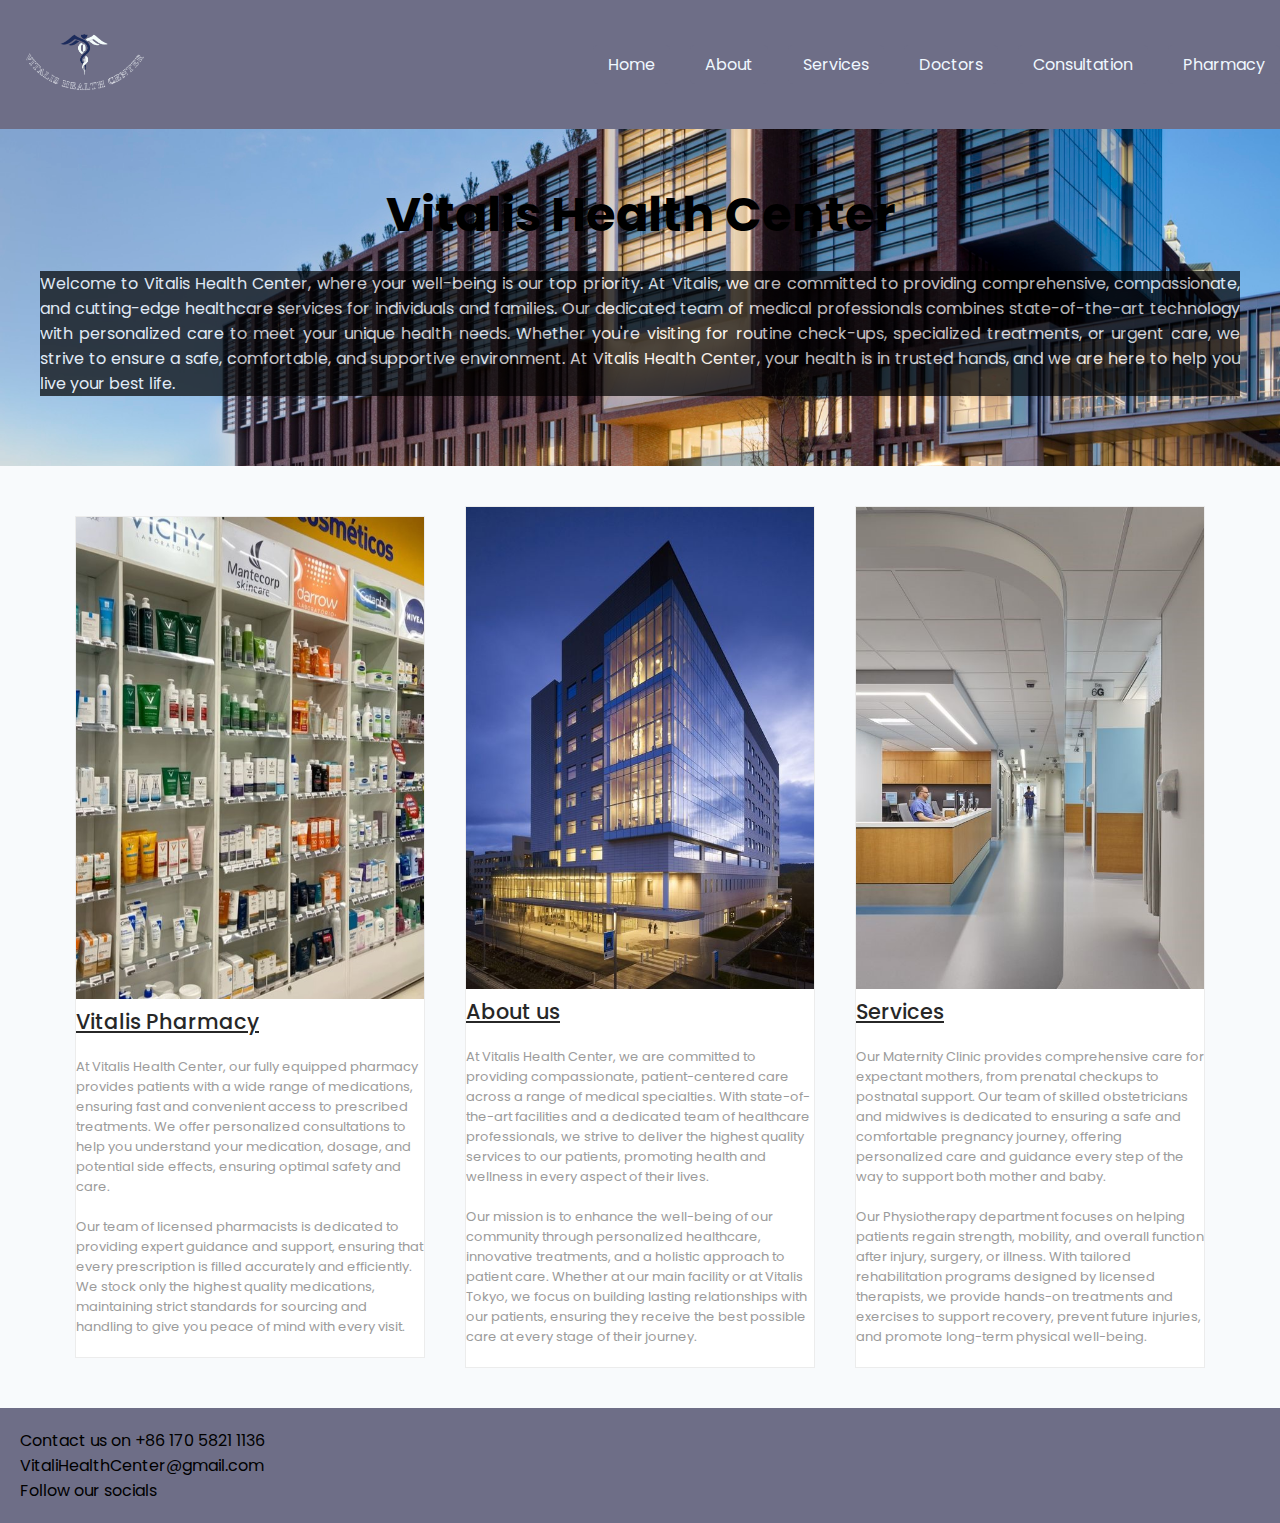
<file: index.html>
<!DOCTYPE html>
<html lang="en">
<head>
    <meta charset="UTF-8">
    <meta name="viewport" content="width=device-width, initial-scale=1.0, maximum-scale=1.0, user=scalable=no">
    <title>Home</title>
    <link rel="icon" type="image/x-icon" href="logo.ico">
    <link rel="stylesheet" href="style.css">

    <link rel="preconnect" href="https://fonts.googleapis.com">
<link rel="preconnect" href="https://fonts.gstatic.com" crossorigin>
<link href="https://fonts.googleapis.com/css2?family=Poppins:ital,wght@0,100;0,200;0,300;0,400;0,500;0,600;0,700;0,800;0,900;1,100;1,200;1,300;1,400;1,500;1,600;1,700;1,800;1,900&display=swap" rel="stylesheet">

</head>
<body>

 <header>   
    <div class="logo">
        <img src="logo.png" alt="logo">
    </div>
<nav>
    <ul>
        <li><a href="index.html">Home</a></li>
        <li><a href="about.html">About</a></li>
        <li><a href="services.html">Services</a></li>
        <li><a href="Doctors.html">Doctors</a></li>
        <li><a href="Consultation.html">Consultation</a></li>
        <li><a href="pharmacy.html">Pharmacy</a></li>
    </ul>
</nav>
 </header>

 <main>
    <div class="main-label-container">
        <h1 class="title">Vitalis Health Center</h1>
        <p>Welcome to Vitalis Health Center, where your well-being is our top priority. At Vitalis, we are committed to providing comprehensive, compassionate, and cutting-edge healthcare services for individuals and families. Our dedicated team of medical professionals combines state-of-the-art technology with personalized care to meet your unique health needs. Whether you're visiting for routine check-ups, specialized treatments, or urgent care, we strive to ensure a safe, comfortable, and supportive environment. At Vitalis Health Center, your health is in trusted hands, and we are here to help you live your best life.</p>
    </div> 

<section id="blog">
    <div class="blog-container">

        <div class="blog-box">

            <div class="blog-img">
                <img src="home 2.jpg" alt="pharmacyblog">
            </div>

            <div class="blog-text">
                <a href="pharmacy.html" class="blog-title">Vitalis Pharmacy</a>
                <p>At Vitalis Health Center, our fully equipped pharmacy provides patients with a wide range of medications, ensuring fast and convenient access to prescribed treatments. We offer personalized consultations to help you understand your medication, dosage, and potential side effects, ensuring optimal safety and care.</p>
                <p>Our team of licensed pharmacists is dedicated to providing expert guidance and support, ensuring that every prescription is filled accurately and efficiently. We stock only the highest quality medications, maintaining strict standards for sourcing and handling to give you peace of mind with every visit.</p>
            </div>
        </div>
    

        <div class="blog-box">
            <div class="blog-img">
                <img src="home 3.jpg" alt="aboutblog">
            </div>

            <div class="blog-text">
                <a href="about.html" class="blog-title">About us</a>
                <p>At Vitalis Health Center, we are committed to providing compassionate, patient-centered care across a range of medical specialties. With state-of-the-art facilities and a dedicated team of healthcare professionals, we strive to deliver the highest quality services to our patients, promoting health and wellness in every aspect of their lives.</p>
                <p>Our mission is to enhance the well-being of our community through personalized healthcare, innovative treatments, and a holistic approach to patient care. Whether at our main facility or at Vitalis Tokyo, we focus on building lasting relationships with our patients, ensuring they receive the best possible care at every stage of their journey.</p>
            </div>
        </div>       
    
        <div class="blog-box">
            <div class="blog-img">
                <img src="home 4.jpg" alt="servicesblog">
            </div>

            <div class="blog-text">
                <a href="services.html" class="blog-title">Services</a>
                <p>Our Maternity Clinic provides comprehensive care for expectant mothers, from prenatal checkups to postnatal support. Our team of skilled obstetricians and midwives is dedicated to ensuring a safe and comfortable pregnancy journey, offering personalized care and guidance every step of the way to support both mother and baby.</p>
                <P>Our Physiotherapy department focuses on helping patients regain strength, mobility, and overall function after injury, surgery, or illness. With tailored rehabilitation programs designed by licensed therapists, we provide hands-on treatments and exercises to support recovery, prevent future injuries, and promote long-term physical well-being.</P>
            </div>
        </div>
    </div>

</section>
 </main>
 <footer>
    <div class="footer">
       <p>Contact us on +86 170 5821 1136</p>
        <p>VitaliHealthCenter@gmail.com</p>
        <p>Follow our socials</p>
    </div>
 </footer>
</body>
</html>
</file>
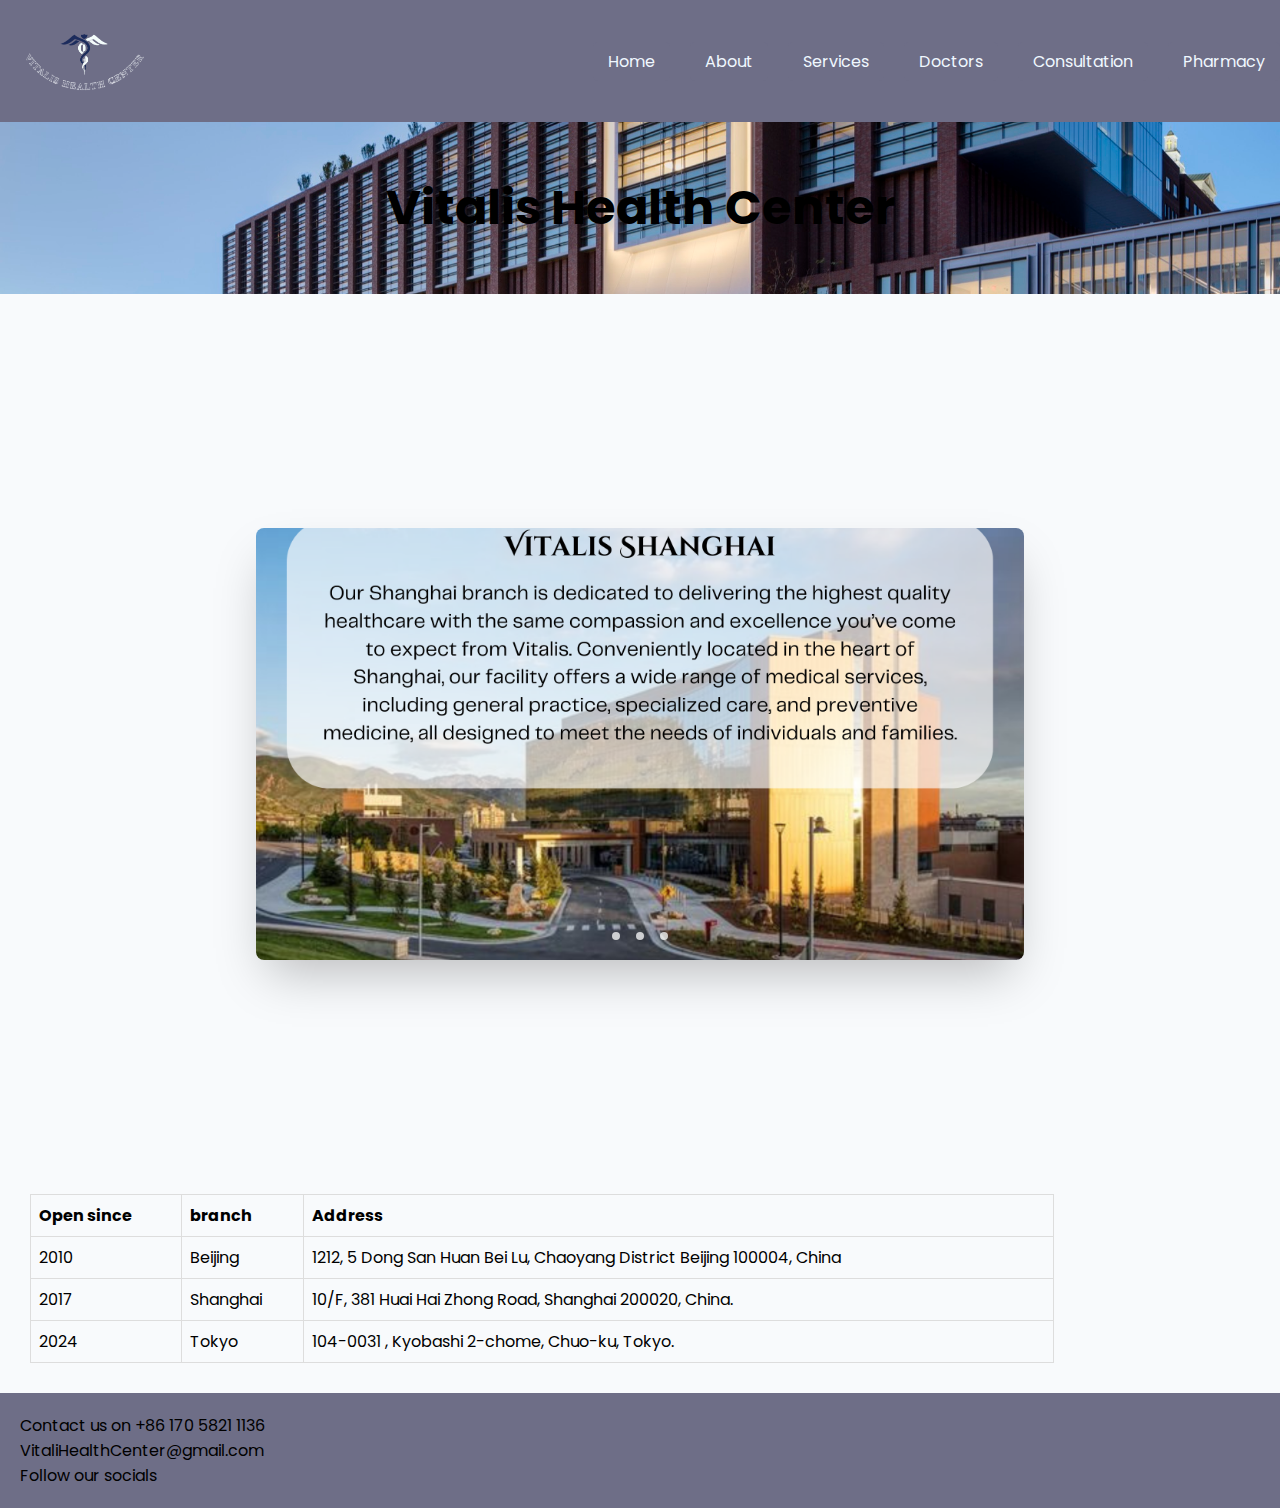
<file: about.html>
<html lang="en">
<head>
    <meta charset="UTF-8">
    <meta name="viewport" content="width=device-width, initial-scale=1.0">
    <title>About</title>
    <link rel="icon" type="image/x-icon" href="logo.ico">
    <link rel="stylesheet" href="style.css">

    <link rel="preconnect" href="https://fonts.googleapis.com">
    <link rel="preconnect" href="https://fonts.gstatic.com" crossorigin>
    <link href="https://fonts.googleapis.com/css2?family=Poppins:ital,wght@0,100;0,200;0,300;0,400;0,500;0,600;0,700;0,800;0,900;1,100;1,200;1,300;1,400;1,500;1,600;1,700;1,800;1,900&display=swap" rel="stylesheet">
    
</head>
<body>

 <header>   
    <div class="logo">
        <img src="logo.png" alt="logo">
    </div>
<nav>
    <ul>
        <li><a href="index.html">Home</a></li>
        <li><a href="about.html">About</a></li>
        <li><a href="services.html">Services</a></li>
        <li><a href="Doctors.html">Doctors</a></li>
        <li><a href="Consultation.html">Consultation</a></li>
        <li><a href="pharmacy.html">Pharmacy</a></li>
    </ul>
</nav>
 </header>
 <div class="main-label-container">
    <h1 class="title">Vitalis Health Center</h1>
</div>

 <section class="container">
	<div class="slider-wrapper">
		<div class="slider">
			<img id="slide-1" src="Vitalis Health Center Beijing (1).png" alt="branch1" />
			<img id="slide-2" src="Vitalis Health Center Beijing (2).png" alt="branch2" />
			<img id="slide-3" src="Vitalis Health Center Beijing.png" alt="branch3" />
		</div>
		<div class="slider-nav">
			<a href="#slide-1"></a>
			<a href="#slide-2"></a>
			<a href="#slide-3"></a>
		</div>
	</div>
</section>

<section class="company-table">
    <table>
        <tr>
            <th>Open since</th>
            <th>branch</th>
            <th>Address</th>
        </tr>
        <tr>
            <td>2010</td>
            <td>Beijing</td>
            <td>1212, 5 Dong San Huan Bei Lu, Chaoyang District Beijing 100004, China</td>
        </tr>
        <tr>
            <td>2017</td>
            <td>Shanghai</td>
            <td>10/F, 381 Huai Hai Zhong Road, Shanghai 200020, China.</td>
        </tr>
        <tr>
            <td>2024</td>
            <td>Tokyo</td>
            <td>104-0031 , Kyobashi 2-chome, Chuo-ku, Tokyo.</td>
        </tr>
    </table>
</section>
<footer>
    <div class="footer">
        <p>Contact us on +86 170 5821 1136</p>
        <p>VitaliHealthCenter@gmail.com</p>
        <p>Follow our socials</p>
    </div>
</footer>
</file>
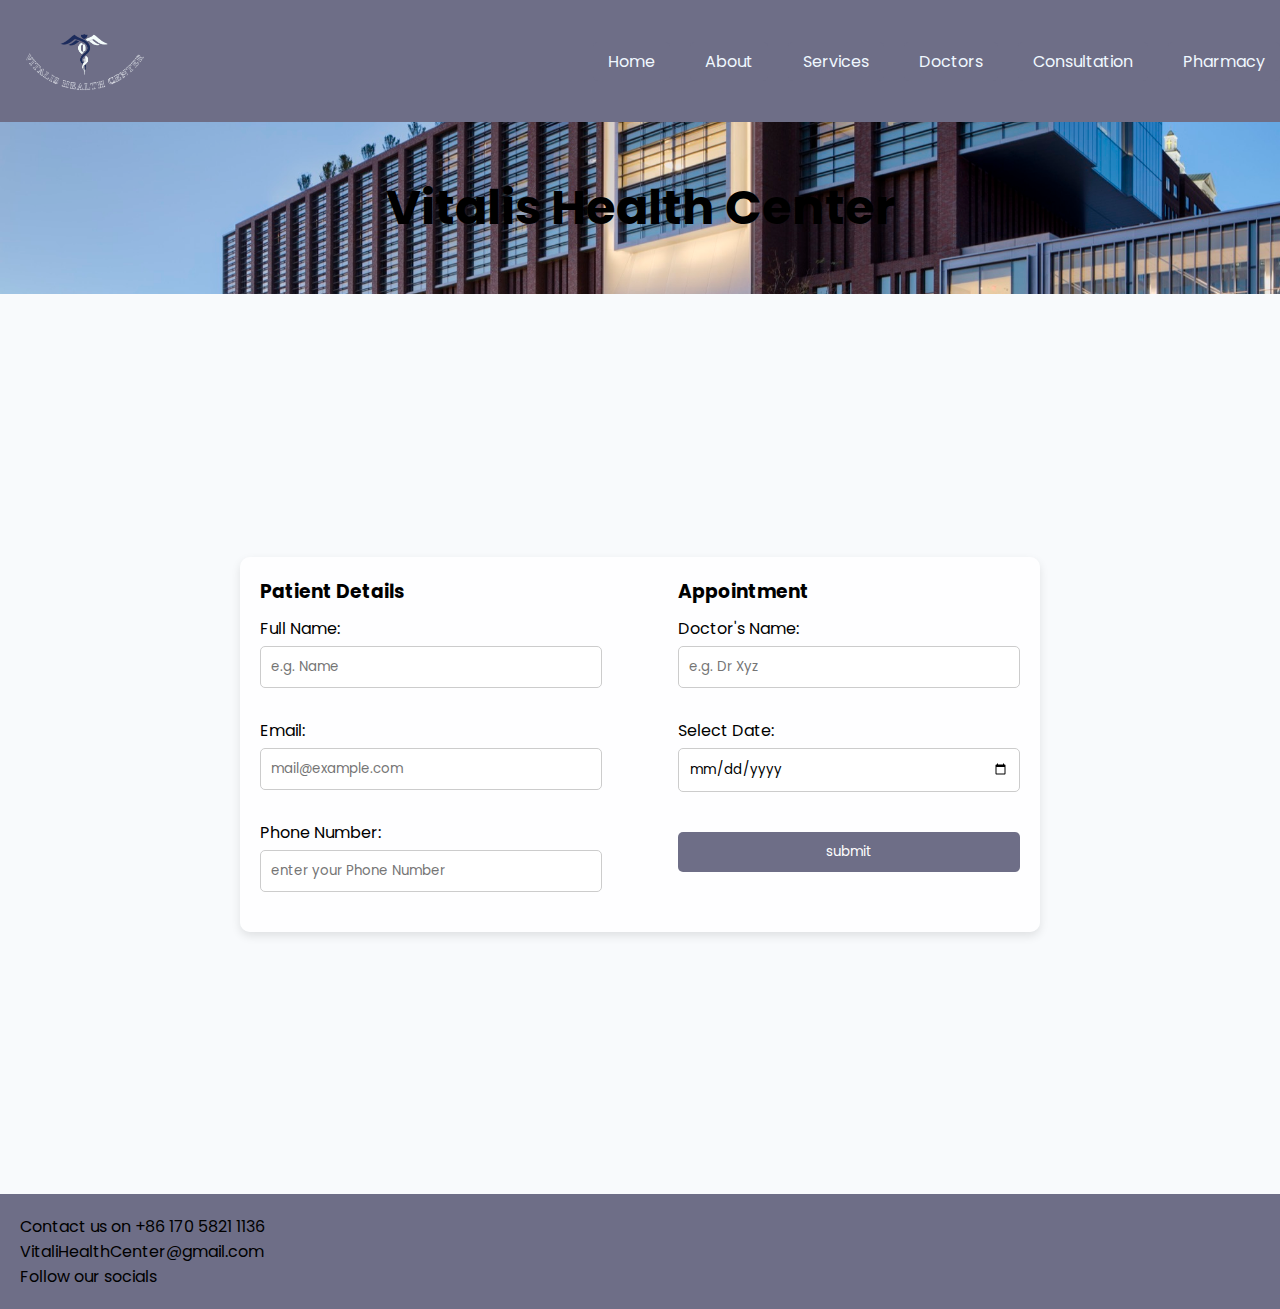
<file: Consultation.html>
<html lang="en">
<head>
    <meta charset="UTF-8">
    <meta name="viewport" content="width=device-width, initial-scale=1.0, maximum-scale=1.0, user=scalable=no">
    <title>Consultation</title>
    <link rel="icon" type="image/x-icon" href="logo.ico">
    <link rel="stylesheet" href="style.css">

<link rel="preconnect" href="https://fonts.googleapis.com">
<link rel="preconnect" href="https://fonts.gstatic.com" crossorigin>
<link href="https://fonts.googleapis.com/css2?family=Poppins:ital,wght@0,100;0,200;0,300;0,400;0,500;0,600;0,700;0,800;0,900;1,100;1,200;1,300;1,400;1,500;1,600;1,700;1,800;1,900&display=swap" rel="stylesheet">

</head>
<body>

 <header>   
    <div class="logo">
        <img src="logo.png" alt="logo">
    </div>
<nav>
    <ul>
        <li><a href="index.html">Home</a></li>
        <li><a href="about.html">About</a></li>
        <li><a href="services.html">Services</a></li>
        <li><a href="Doctors.html">Doctors</a></li>
        <li><a href="Consultation.html">Consultation</a></li>
        <li><a href="pharmacy.html">Pharmacy</a></li>
    </ul>
</nav>
 </header>
 
    <div class="main-label-container">
        <h1 class="title">Vitalis Health Center</h1>
    </div> 

<div class="container">
    <div class="reservation-box">
        <div class="patient-details">
            <h3>Patient Details</h3>
            <form>
                <label for="patient-name">Full Name:</label>
                <input type="text" id="patient-name" placeholder="e.g. Name">

                <label for="patient-email">Email:</label>
                <input type="email" id="patient-email" placeholder="mail@example.com">

                <label for="patient-phone">Phone Number:</label>
                <input type="tel" id="patient-phone" placeholder="enter your Phone Number">
            </form>
        </div>
        <div class="doctor-details">
            <h3>Appointment</h3>
            <form>
                <label for="doctor-name">Doctor's Name:</label>
                <input type="text" id="doctor-name" placeholder="e.g. Dr Xyz">

                <label for="Appointment-date">Select Date:</label>
                <input type="date" id="Appointment-date">

                <button type="submit">submit</button>
            </form>
        </div>
    </div>
</div>




</body>
<footer>
    <div class="footer">
       <p>Contact us on +86 170 5821 1136</p>
        <p>VitaliHealthCenter@gmail.com</p>
        <p>Follow our socials</p>
    </div>
 </footer>
</html>
</file>
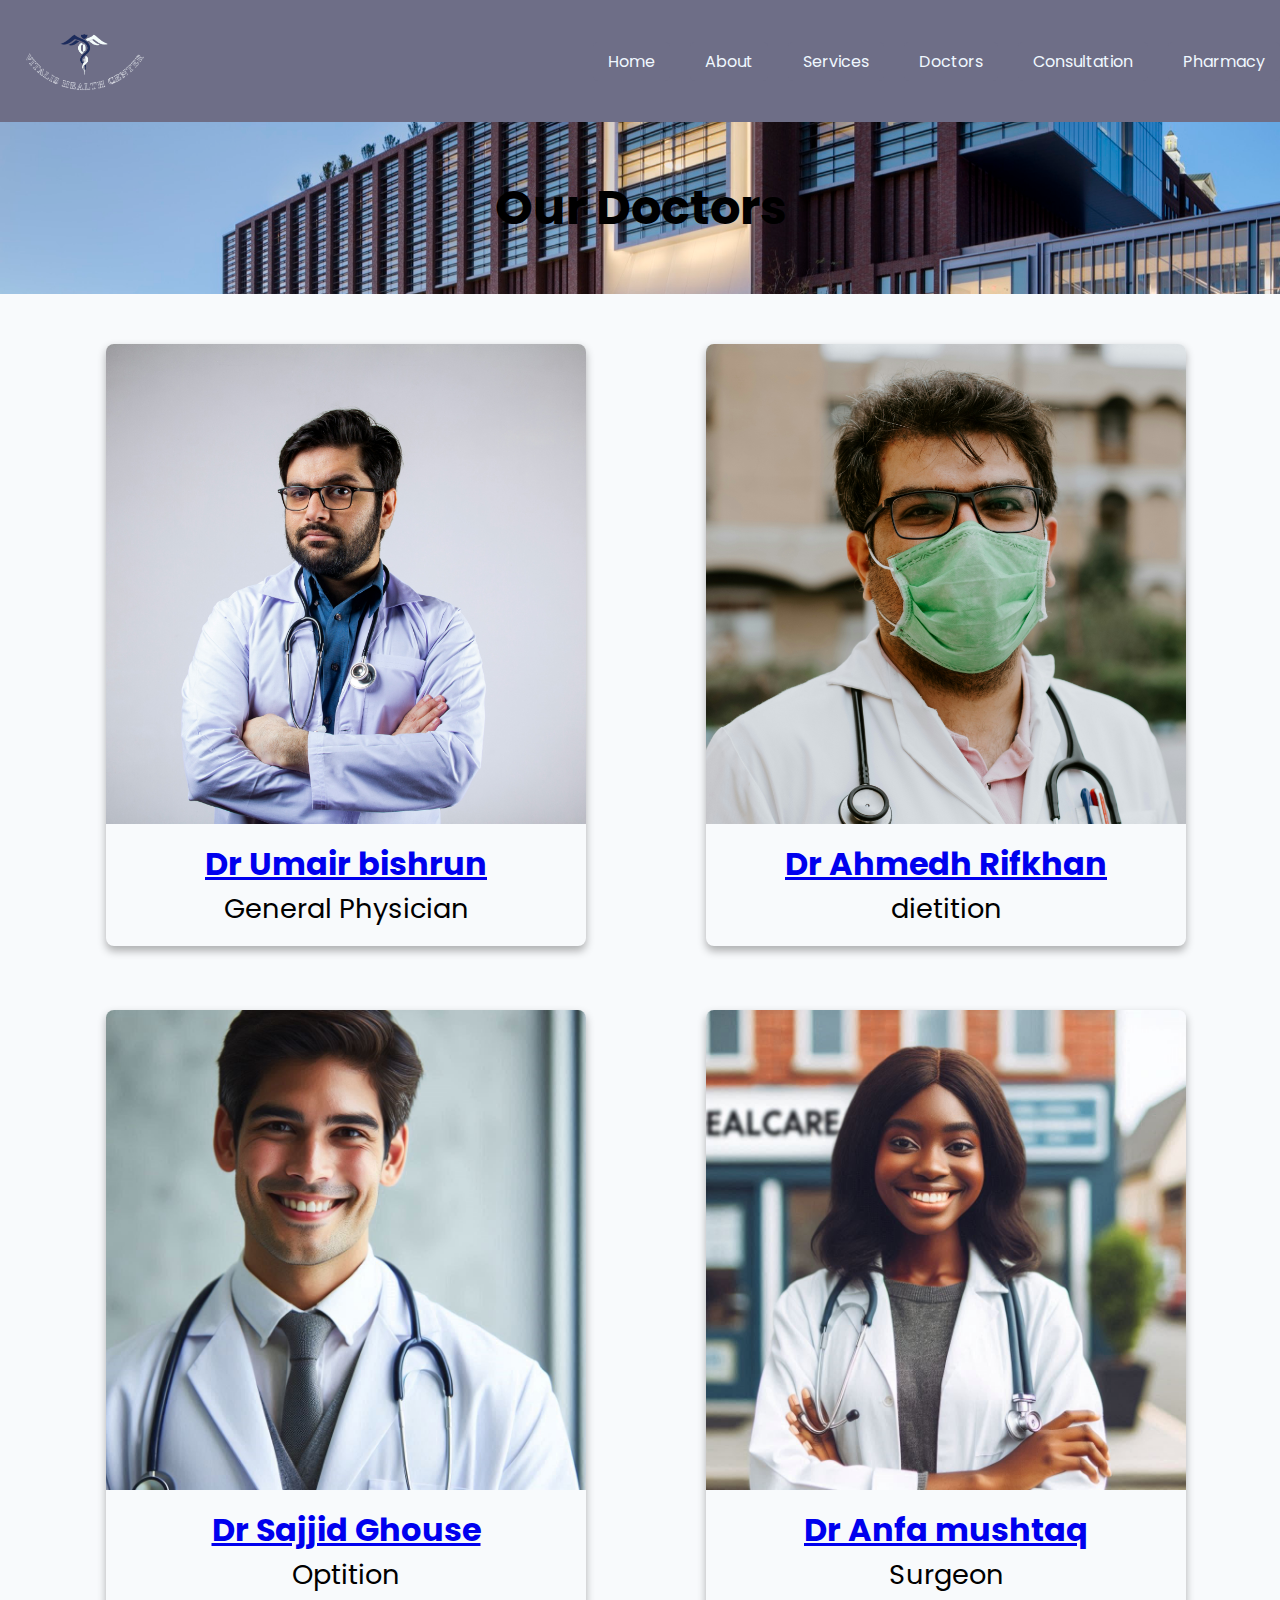
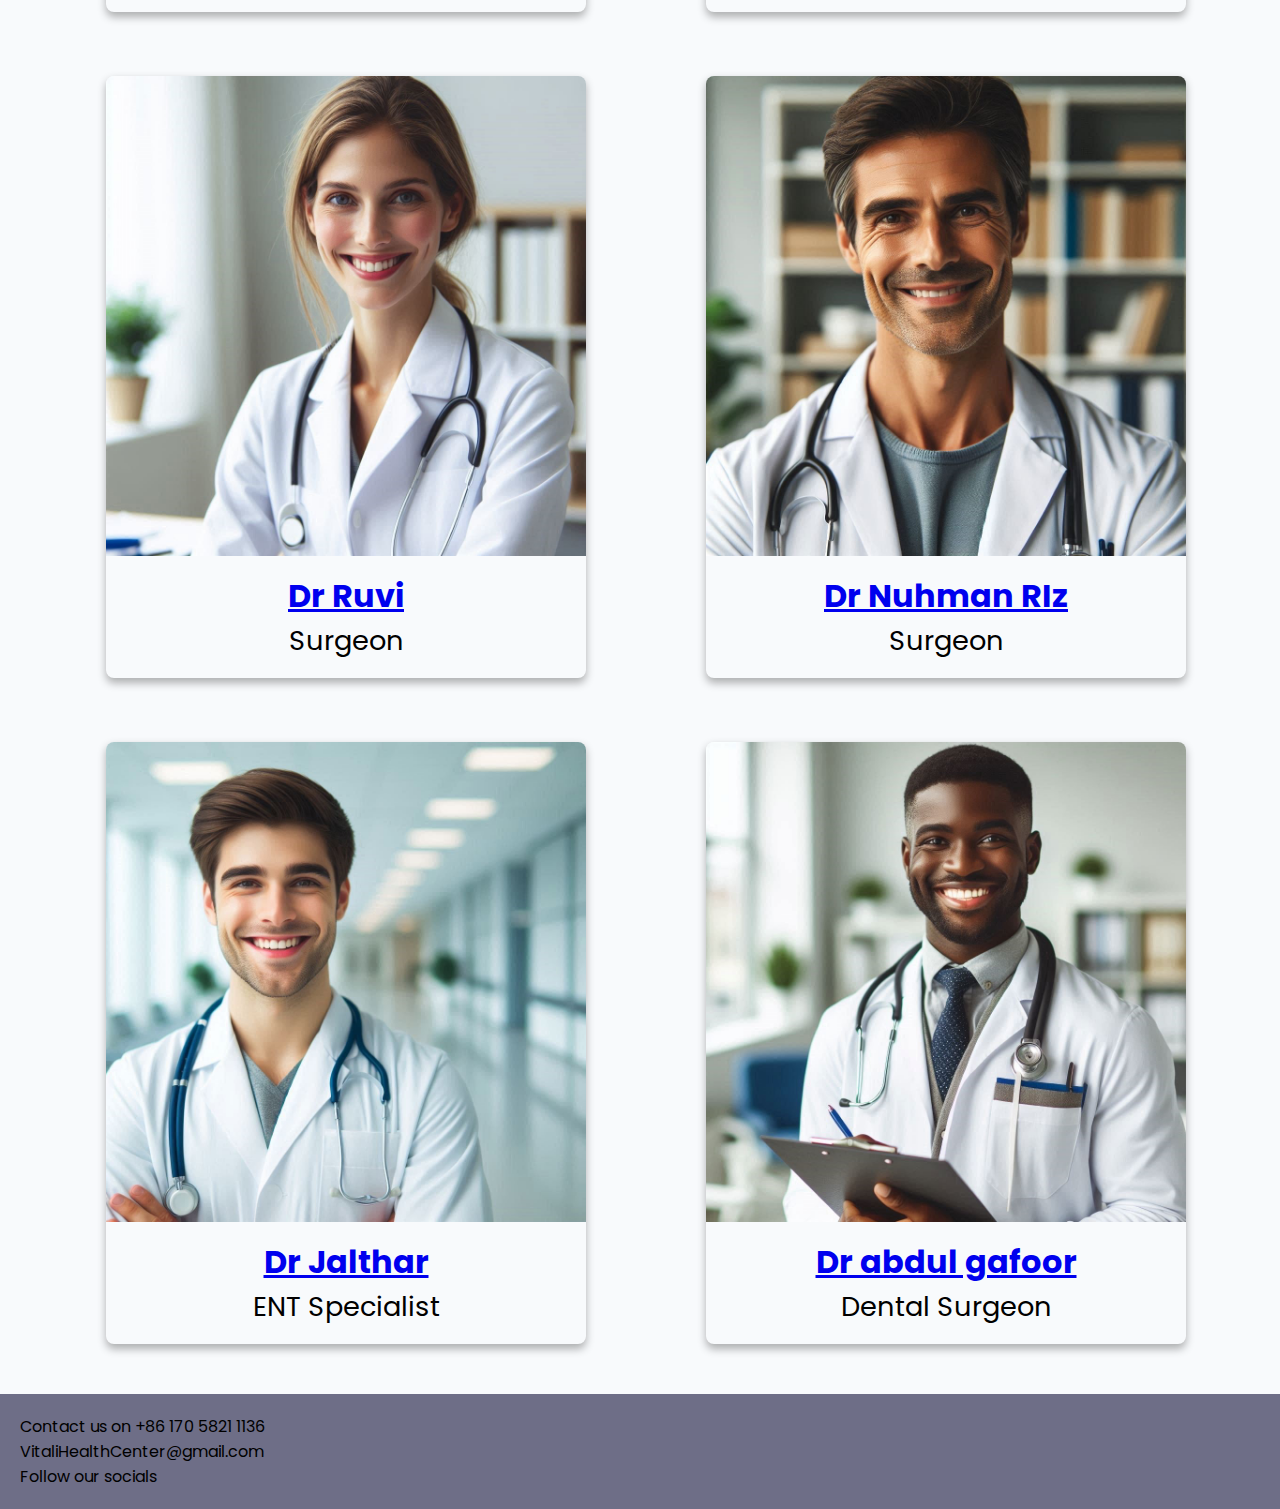
<file: Doctors.html>
<html lang="en">
<head>
    <meta charset="UTF-8">
    <meta name="viewport" content="width=device-width, initial-scale=1.0">
    <title>Doctors</title>
    <link rel="icon" type="image/x-icon" href="logo.ico">
    <link rel="stylesheet" href="style.css">

    <link rel="preconnect" href="https://fonts.googleapis.com">
    <link rel="preconnect" href="https://fonts.gstatic.com" crossorigin>
    <link href="https://fonts.googleapis.com/css2?family=Poppins:ital,wght@0,100;0,200;0,300;0,400;0,500;0,600;0,700;0,800;0,900;1,100;1,200;1,300;1,400;1,500;1,600;1,700;1,800;1,900&display=swap" rel="stylesheet">

</head>
<body>

 <header>   
    <div class="logo">
        <img src="logo.png" alt="logo">
    </div>
<nav>
    <ul>
        <li><a href="index.html">Home</a></li>
        <li><a href="about.html">About</a></li>
        <li><a href="services.html">Services</a></li>
        <li><a href="Doctors.html">Doctors</a></li>
        <li><a href="Consultation.html">Consultation</a></li>
        <li><a href="pharmacy.html">Pharmacy</a></li>
    </ul>
</nav>
 </header>

 <main>
    <div class="main-label-container">
        <h1 class="title">Our Doctors</h1>
    </div> 

    <section id="doctor" class="card">
        <div class="container">
            <div class="box-container">

                <div class="box">
                    <img src="doctor-1.jpg" alt="doc1">                
                    
                    <div class="content">
                        <a href="#">
                            <h2> Dr Umair bishrun</h2>
                        </a>
                        <p>General Physician</p>
                    </div>
                </div>    

                <div class="box">
                    <img src="doctor-3.jpg" alt="doc2">                
                    
                    <div class="content">
                        <a href="#">
                            <h2> Dr Ahmedh Rifkhan</h2>
                        </a>
                        <p>dietition</p>
                    </div>
                </div>  

                <div class="box">
                    <img src="6b9bc9f1-a93f-4c19-862b-4e417bd2d6c9.jpg" alt="doc3">                
                    
                    <div class="content">
                        <a href="#">
                            <h2> Dr Sajjid Ghouse</h2>
                        </a>
                        <p>Optition</p>
                    </div>
                </div>    

                <div class="box">
                    <img src="9d766476-285c-47c3-9aa1-04645d4ef5ed.jpeg" alt="doc4">                
                    
                    <div class="content">
                        <a href="#">
                            <h2> Dr Anfa mushtaq</h2>
                        </a>
                        <p>Surgeon</p>
                    </div>
                </div>    

                <div class="box">
                    <img src="d425cade-81e2-4dd6-af2d-8896091d64f4.jpeg" alt="doc5">                
                    
                    <div class="content">
                        <a href="#">
                            <h2> Dr Ruvi</h2>
                        </a>
                        <p>Surgeon</p>
                    </div>
                </div>    

                <div class="box">
                    <img src="1f328f2c-3f8e-4aa4-9558-1d9b3d59beb4.jpg" alt="doc6">                
                    
                    <div class="content">
                        <a href="#">
                            <h2> Dr Nuhman RIz</h2>
                        </a>
                        <p>Surgeon</p>
                    </div>
                </div>    

                <div class="box">
                    <img src="doc5.jpg" alt="doc7">                
                    
                    <div class="content">
                        <a href="#">
                            <h2> Dr Jalthar</h2>
                        </a>
                        <p>ENT Specialist</p>
                    </div>
                </div>    

                <div class="box">
                    <img src="b95a520b-1fc1-4d9f-81ac-169954f42db6.jpg" alt="doc8">                

                    <div class="content">
                        <a href="#">
                            <h2> Dr abdul gafoor</h2>
                        </a>
                        <p>Dental Surgeon</p>
                    </div>
                </div>    
            </div>
        </div>
    </section>
</main>
<footer>
    <div class="footer_doc">
       <p>Contact us on +86 170 5821 1136</p>
        <p>VitaliHealthCenter@gmail.com</p>
        <p>Follow our socials</p>
    </div>
 </footer>
</body>
</html>
</file>
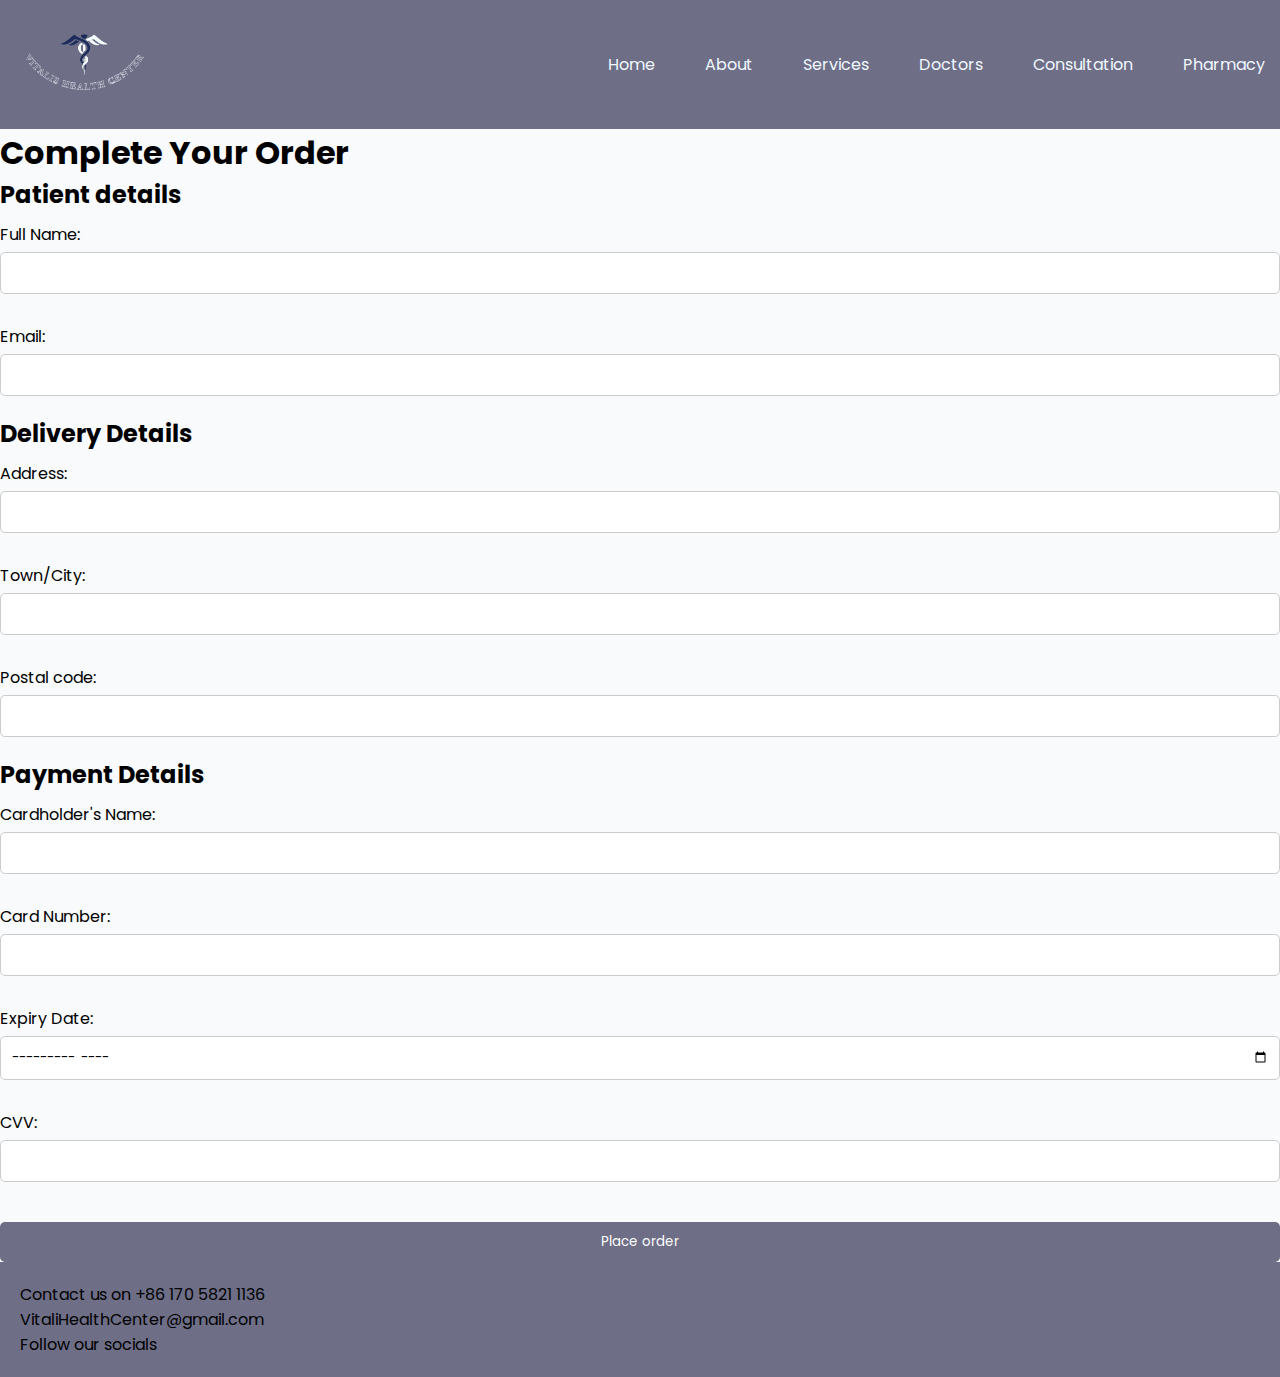
<file: order.html>
<!DOCTYPE html>
<html lang="en">
<head>
    <meta charset="UTF-8">
    <meta name="viewport" content="width=device-width, initial-scale=1.0, maximum-scale=1.0, user=scalable=no">
    <title>Home</title>
    <link rel="icon" type="image/x-icon" href="logo.ico">
    <link rel="stylesheet" href="style.css">

    <link rel="preconnect" href="https://fonts.googleapis.com">
<link rel="preconnect" href="https://fonts.gstatic.com" crossorigin>
<link href="https://fonts.googleapis.com/css2?family=Poppins:ital,wght@0,100;0,200;0,300;0,400;0,500;0,600;0,700;0,800;0,900;1,100;1,200;1,300;1,400;1,500;1,600;1,700;1,800;1,900&display=swap" rel="stylesheet">

</head>
<body>

 <header>   
    <div class="logo">
        <img src="logo.png" alt="logo">
    </div>
<nav>
    <ul>
        <li><a href="index.html">Home</a></li>
        <li><a href="about.html">About</a></li>
        <li><a href="services.html">Services</a></li>
        <li><a href="Doctors.html">Doctors</a></li>
        <li><a href="Consultation.html">Consultation</a></li>
        <li><a href="pharmacy.html">Pharmacy</a></li>
    </ul>
</nav>
 </header>

    <main>
        <h1>Complete Your Order</h1>
        <form id="order-form">
            <h2>Patient details</h2>
            <label for="name">Full Name:</label>
            <input type="text" id="name" required>
            <label for="email">Email:</label>
            <input type="text" id="email" required>

            <h2>Delivery Details</h2>
            <label for="address">Address:</label>
            <input type="text" id="address" required>
            <label for="city">Town/City:</label>
            <input type="text" id="city" required>
            <label for="post">Postal code:</label>
            <input type="text" id="post" required>

            <h2>Payment Details</h2>
            <label for="card-holder">Cardholder's Name:</label>
            <input type="text" id="card-holder" required>
            <label for="card-number">Card Number:</label>
            <input type="text" id="card-number" required>
            <label for="expiry">Expiry Date:</label>
            <input type="month" id="expiry" required>
            <label for="CVV">CVV:</label>
            <input type="text" id="CVV" required>

            <button type="button" id="pay">Place order</button>
        </form>
    </main>

<script>
    document.getElementById('pay').addEventListener('click', function() {
        const name = document.getElementById('name').value;
        const email = document.getElementById('email').value;
        const address = document.getElementById('address').value;
        const city = document.getElementById('city').value;
        const post = document.getElementById('post').value;
        const cardHolder = document.getElementById('card-holder').value;
        const cardNumber = document.getElementById('card-number').value;
        const expiry = document.getElementById('expiry').value;
        const CVV = document.getElementById('CVV').value;

        if (name && email && address && city && post && cardHolder && cardNumber && expiry && CVV) {
            alert('Thank you for your purchase, You will recive your order in 2-3 business days.');
        } else {
            alert('Please fill in all the required fiedls');
        }
    });
</script>

    <footer>
        <div class="footer">
           <p>Contact us on +86 170 5821 1136</p>
            <p>VitaliHealthCenter@gmail.com</p>
            <p>Follow our socials</p>
        </div>
    </footer>
</body>
</html>
</file>
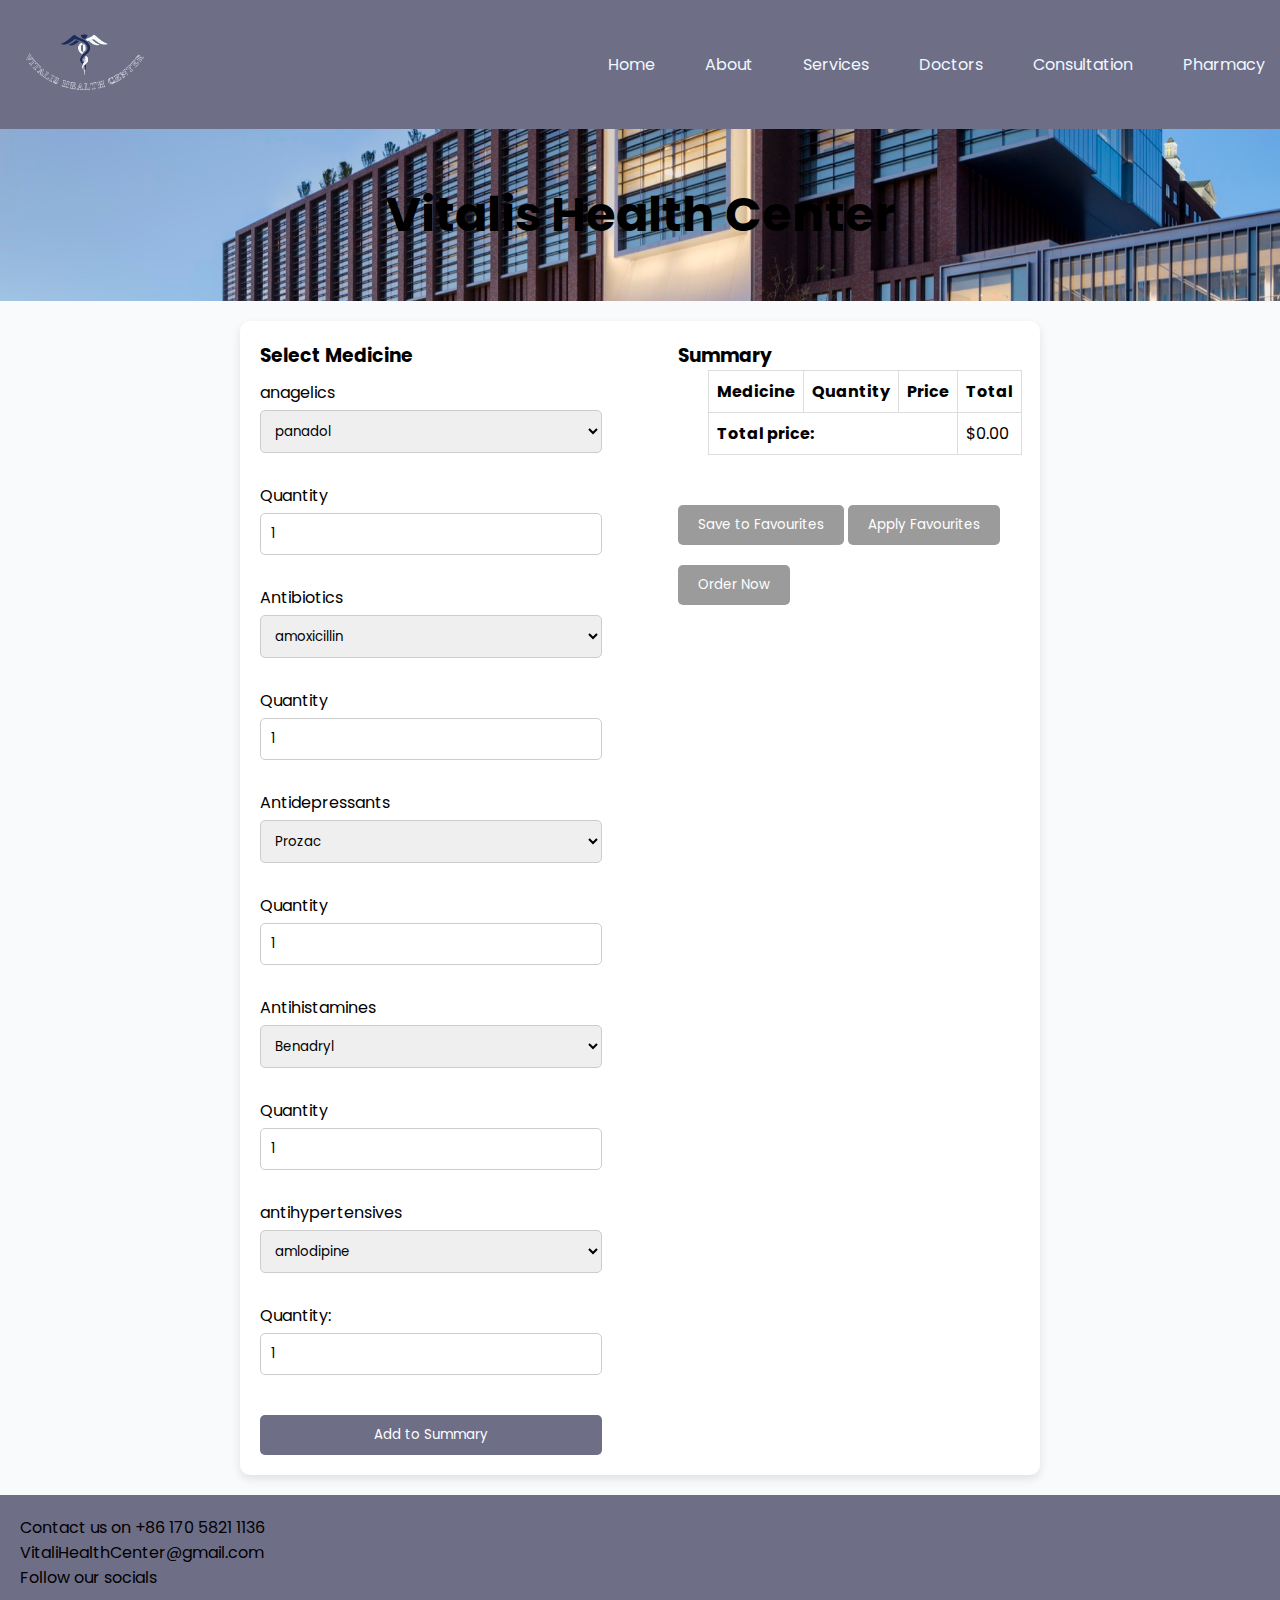
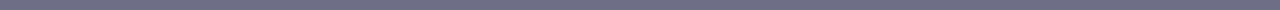
<file: pharmacy.html>
<!DOCTYPE html>
<html lang="en">
<head>
    <meta charset="UTF-8">
    <meta name="viewport" content="width=device-width, initial-scale=1.0">
    <title>pharmacy</title>
    <link rel="icon" type="image/x-icon" href="logo.ico">
    <link rel="stylesheet" href="style.css">
    <link rel="preconnect" href="https://fonts.googleapis.com">
    <link rel="preconnect" href="https://fonts.gstatic.com" crossorigin>
    <link href="https://fonts.googleapis.com/css2?family=Poppins:ital,wght@0,100;0,200;0,300;0,400;0,500;0,600;0,700;0,800;0,900;1,100;1,200;1,300;1,400;1,500;1,600;1,700;1,800;1,900&display=swap" rel="stylesheet">
</head>
<body>

<header>   
    <div class="logo">
        <img src="logo.png" alt="logo">
    </div>
    <nav>
        <ul>
            <li><a href="index.html">Home</a></li>
            <li><a href="about.html">About</a></li>
            <li><a href="services.html">Services</a></li>
            <li><a href="Doctors.html">Doctors</a></li>
            <li><a href="Consultation.html">Consultation</a></li>
            <li><a href="pharmacy.html">Pharmacy</a></li>
        </ul>
    </nav>
</header>

<main>
    <div class="main-label-container">
        <h1 class="title">Vitalis Health Center</h1>
    </div> 

    <div class="container">
        <div class="pharmacy-box">
            <div class="medicine-selection"> 
                <h3>Select Medicine</h3>
                <form id="order-form">

                    <label for="anagelics">anagelics</label>
                    <select id="anagelics" name="anagelics">
                        <option value="panadol" data-price="5">panadol</option>
                        <option value="bruffen" data-price="8">bruffen</option>
                        <option value="asprin" data-price="6">asprin</option>
                        <option value="acetaminophen" data-price="9">acetaminophen</option>
                        <option value="diclofenac" data-price="10">diclofenac</option>
                        <option value="ketoprofen" data-price="12">ketoprofen</option>
                    </select>
                    <label for="anagelics-quantity">Quantity</label>
                    <input type="number" id="anagelics-quantity" name="anagelics-quantity" value="1" min="0">

                    <label for="antibiotics">Antibiotics</label>
                    <select id="antibiotics" name="antibiotics">
                        <option value="amoxicillin" data-price="10">amoxicillin</option>
                        <option value="Augmentin" data-price="5">Augmentin</option>
                        <option value="Flagyl" data-price="9">Flagyl</option>
                        <option value="Cipro" data-price="7">Cipro</option>
                        <option value="Zithromax" data-price="2">Zithromax</option>
                        <option value="Avelox" data-price="3">Avelox</option>
                    </select>
                    <label for="antibiotics-quantity">Quantity</label>
                    <input type="number" id="antibiotics-quantity" name="antibiotics-quantity" value="1" min="0">


                    <label for="antidepresseants">Antidepressants</label>
                    <select id="antidepresseants" name="antidepresseants">
                        <option value="Prozac" data-price="10">Prozac</option>
                        <option value="Paxil" data-price="5">Paxil</option>
                        <option value="Zoloft" data-price="9">Zoloft</option>
                        <option value="Celexa" data-price="7">Celexa</option>
                        <option value="Lexapro" data-price="2">Lexapro</option>
                        <option value="Trintellix" data-price="3">Trintellix</option>
                    </select>
                    <label for="antidepresseants-quantity">Quantity</label>
                    <input type="number" id="antidepresseants-quantity" name="antidepresseants-quantity" value="1" min="0">

                    <label for="antihistamines">Antihistamines</label>
                    <select id="antihistamines" name="antihistamines">
                        <option value="Benadryl" data-price="10">Benadryl</option>
                        <option value="Chlor-Trimeton" data-price="5">Chlor-Trimeton</option>
                        <option value="Allegra" data-price="9">Allegra</option>
                        <option value="Clarinex" data-price="7">Clarinex</option>
                    </select>
                    <label for="antihistamines-quantity">Quantity</label>
                    <input type="number" id="antihistamines-quantity" name="antihistamines-quantity" value="1" min="0">

                    <label for="antihypertensives">antihypertensives</label>
                    <select id="antihypertensives" name="antihypertensives">
                        <option value="amlodipine" data-price="10">amlodipine</option>
                        <option value="nifedipine" data-price="5">nifedipine</option>
                        <option value="nicardipine" data-price="9">nicardipine</option>
                        <option value="verapamil" data-price="7">verapamil</option>
                        <option value="Diuretics" data-price="9">Diuretics</option>
                        <option value="Vasodilator" data-price="10">Vasodilator</option>
                    </select>
                    <label for="antihypertensives-quantity">Quantity:</label>
                    <input type="number" id="antihypertensives-quantity" name="antihypertensives-quantity" value="1" min="0">


                    <button type="button" id="add-to-summary">Add to Summary</button>
                </form>

            </div>

            <div class="medicine-summary">
                <h3>Summary</h3>
                <table id="summary-table" class="summary-table">
                    <thead>
                        <tr>
                            <th>Medicine</th>
                            <th>Quantity</th>
                            <th>Price</th>
                            <th>Total</th>
                        </tr>
                    </thead>
                    <tbody>
                    </tbody>
                    <tfoot>
                        <tr>
                            <td colspan="3"><strong>Total price:</strong></td>
                            <td id="total-price">$0.00</td>
                        </tr>
                    </tfoot>
                </table>
                <button type="button" id="save-favourites">Save to Favourites</button>
                <button type="button" id="apply-favourites">Apply Favourites</button>
                <br>
                <a href="order.html">
                    <button type="button" id="order">Order Now</button>
                </a>
            </div>
        </div>
    </div>
</main>

<script>
let cart = [];

function addToCart(item, price, quantity) {
	if (quantity > 0) {
		cart.push({item, price, quantity});
		updateCartTable();
	}
}

function updateCartTable() {
    const tableBody = document.getElementById('summary-table').getElementsByTagName('tbody')[0];
    tableBody.innerHTML = '';
    let total = 0;

    cart.forEach((product, index) => {
        const row = document.createElement('tr');
        row.innerHTML = `
            
            <td>${product.item}</td>
            <td>${product.quantity}</td>
            <td>$${product.price.toFixed(2)}</td>
            <td>$${(product.price * product.quantity).toFixed(2)}</td>
        `;
        tableBody.appendChild(row);
        total += product.price * product.quantity;
    });


    document.getElementById('total-price').textContent = `$${total.toFixed(2)}`;
}

document.getElementById('add-to-summary').addEventListener('click', function() {
    const anagelics = document.getElementById('anagelics').value;
    const anagelicsPrice = parseFloat(document.querySelector('#anagelics option:checked').getAttribute('data-price'));
    const anagelicsQuantity = parseInt(document.getElementById('anagelics-quantity').value);

    const antibiotics = document.getElementById('antibiotics').value;
    const antibioticsPrice = parseFloat(document.querySelector('#antibiotics option:checked').getAttribute('data-price'));
    const antibioticsQuantity = parseInt(document.getElementById('antibiotics-quantity').value);

    const antidepresseants = document.getElementById('antidepresseants').value;
    const antidepresseantsPrice = parseFloat(document.querySelector('#antidepresseants option:checked').getAttribute('data-price'));
    const antidepresseantsQuantity = parseInt(document.getElementById('antidepresseants-quantity').value);

    const antihistamines = document.getElementById('antihistamines').value;
    const antihistaminesPrice = parseFloat(document.querySelector('#antihistamines option:checked').getAttribute('data-price'));
    const antihistaminesQuantity = parseInt(document.getElementById('antihistamines-quantity').value);

    const antihypertensives = document.getElementById('antihypertensives').value;
    const antihypertensivesPrice = parseFloat(document.querySelector('#antihypertensives option:checked').getAttribute('data-price'));
    const antihypertensivesQuantity = parseInt(document.getElementById('antihypertensives-quantity').value);


    addToCart(anagelics, anagelicsPrice, anagelicsQuantity);
    addToCart(antibiotics, antibioticsPrice, antibioticsQuantity);
    addToCart(antidepresseants, antidepresseantsPrice, antidepresseantsQuantity);
    addToCart(antihistamines, antihistaminesPrice, antihistaminesQuantity);
    addToCart(antihypertensives, antihypertensivesPrice, antihypertensivesQuantity);
});

document.getElementById('save-favourites').addEventListener('click', function() {
    localStorage.setItem('favoriteOrder', JSON.stringify(cart));
    alert('order saved to favourites');
});

document.getElementById('apply-favourites').addEventListener('click', function() {
    const favourite = JSON.parse(localStorage.getItem('favoriteOrder'));
    if (favourite) {
        cart = favourite;
        updateCartTable();
    } else {
        alert('no favourite order found');
    }
});

document.getElementById('order').addEventListener('click', function() {
    if (cart.length === 0) {
        alert('cart is empty');
        return;
    }
    localStorage.setItem('currentOrder', JSON.stringify(cart));
    window.location.href = 'checkout.html';
});

</script>
<footer>
    <div class="footer">
        <p>Contact us on +86 170 5821 1136</p>
        <p>VitaliHealthCenter@gmail.com</p>
        <p>Follow our socials</p>
    </div>
</footer>
</body>
</html>
</file>
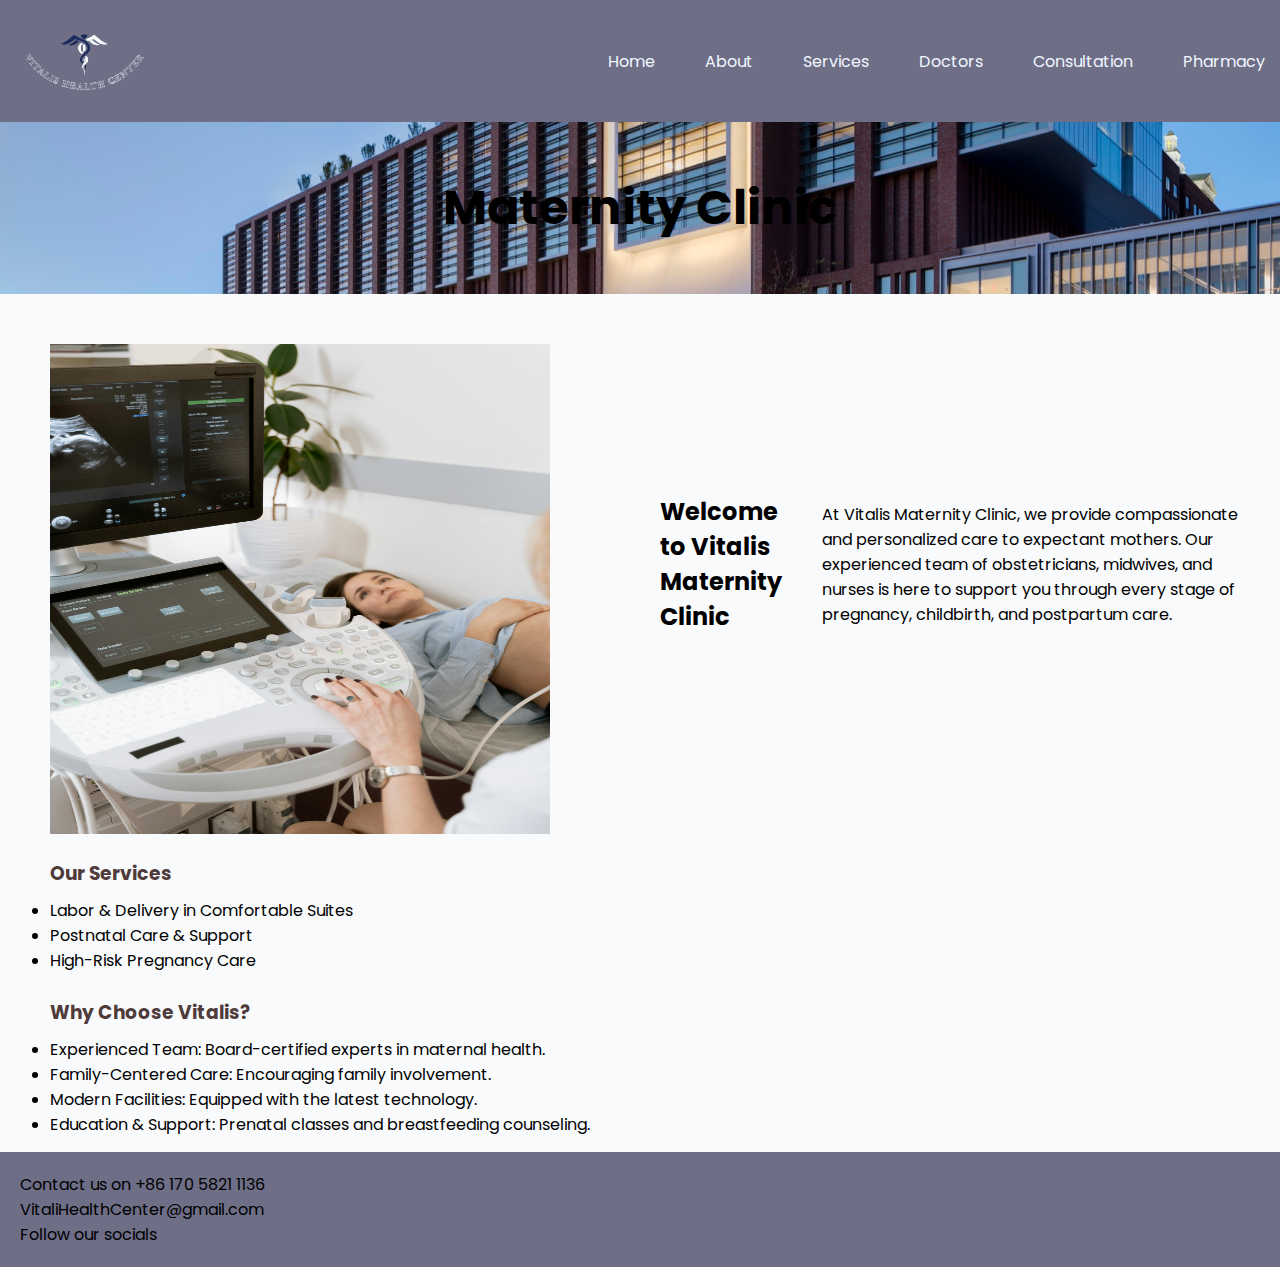
<file: service1.html>
<html lang="en">
<head>
    <meta charset="UTF-8">
    <meta name="viewport" content="width=device-width, initial-scale=1.0">
    <title>Maternity Clinic</title>
    <link rel="icon" type="image/x-icon" href="logo.ico">
    <link rel="stylesheet" href="style.css">

    <link rel="preconnect" href="https://fonts.googleapis.com">
    <link rel="preconnect" href="https://fonts.gstatic.com" crossorigin>
    <link href="https://fonts.googleapis.com/css2?family=Poppins:ital,wght@0,100;0,200;0,300;0,400;0,500;0,600;0,700;0,800;0,900;1,100;1,200;1,300;1,400;1,500;1,600;1,700;1,800;1,900&display=swap" rel="stylesheet">
    
</head>
<body>

 <header>   
    <div class="logo">
        <img src="logo.png" alt="logo">
    </div>
<nav>
    <ul>
        <li><a href="index.html">Home</a></li>
        <li><a href="about.html">About</a></li>
        <li><a href="services.html">Services</a></li>
        <li><a href="Doctors.html">Doctors</a></li>
        <li><a href="Consultation.html">Consultation</a></li>
        <li><a href="pharmacy.html">Pharmacy</a></li>
    </ul>
</nav>
 </header>

 <main>
    <div class="main-label-container">
        <h1 class="title">Maternity Clinic</h1>
    </div> 

    <div class="grid-container">
        <section class="left-panel">
            <img src="maternityservicepic.jpg" alt="maternitypic" class="image" height="490px" width="500px">
        </section>
    
        <section class="right-panel">
            <!-- <label>Maternity Clinic</label> -->
            <div class="container">
                <h2>Welcome to Vitalis Maternity Clinic</h2>
                <p>At Vitalis Maternity Clinic, we provide compassionate and personalized care to expectant mothers. Our experienced team of obstetricians, midwives, and nurses is here to support you through every stage of pregnancy, childbirth, and postpartum care.</p>
            </div>
        </section>
    </div>

    <section>
        <div class="services">
            <h3>Our Services</h3>
            <ul>
                <li>Labor & Delivery in Comfortable Suites</li>
                <li>Postnatal Care & Support</li>
                <li>High-Risk Pregnancy Care</li>
            </ul>
        </div>

        <div class="services">
            <h3>Why Choose Vitalis?</h3>
            <ul>
                <li>Experienced Team: Board-certified experts in maternal health.</li>
                <li>Family-Centered Care: Encouraging family involvement.</li>
                <li>Modern Facilities: Equipped with the latest technology.</li>
                <li>Education & Support: Prenatal classes and breastfeeding counseling.</li>
            </ul>
        </div>
    </section>

 <footer>
    <div class="footer">
       <p>Contact us on +86 170 5821 1136</p>
        <p>VitaliHealthCenter@gmail.com</p>
        <p>Follow our socials</p>
    </div>
 </footer>
</body>
</html>
</file>
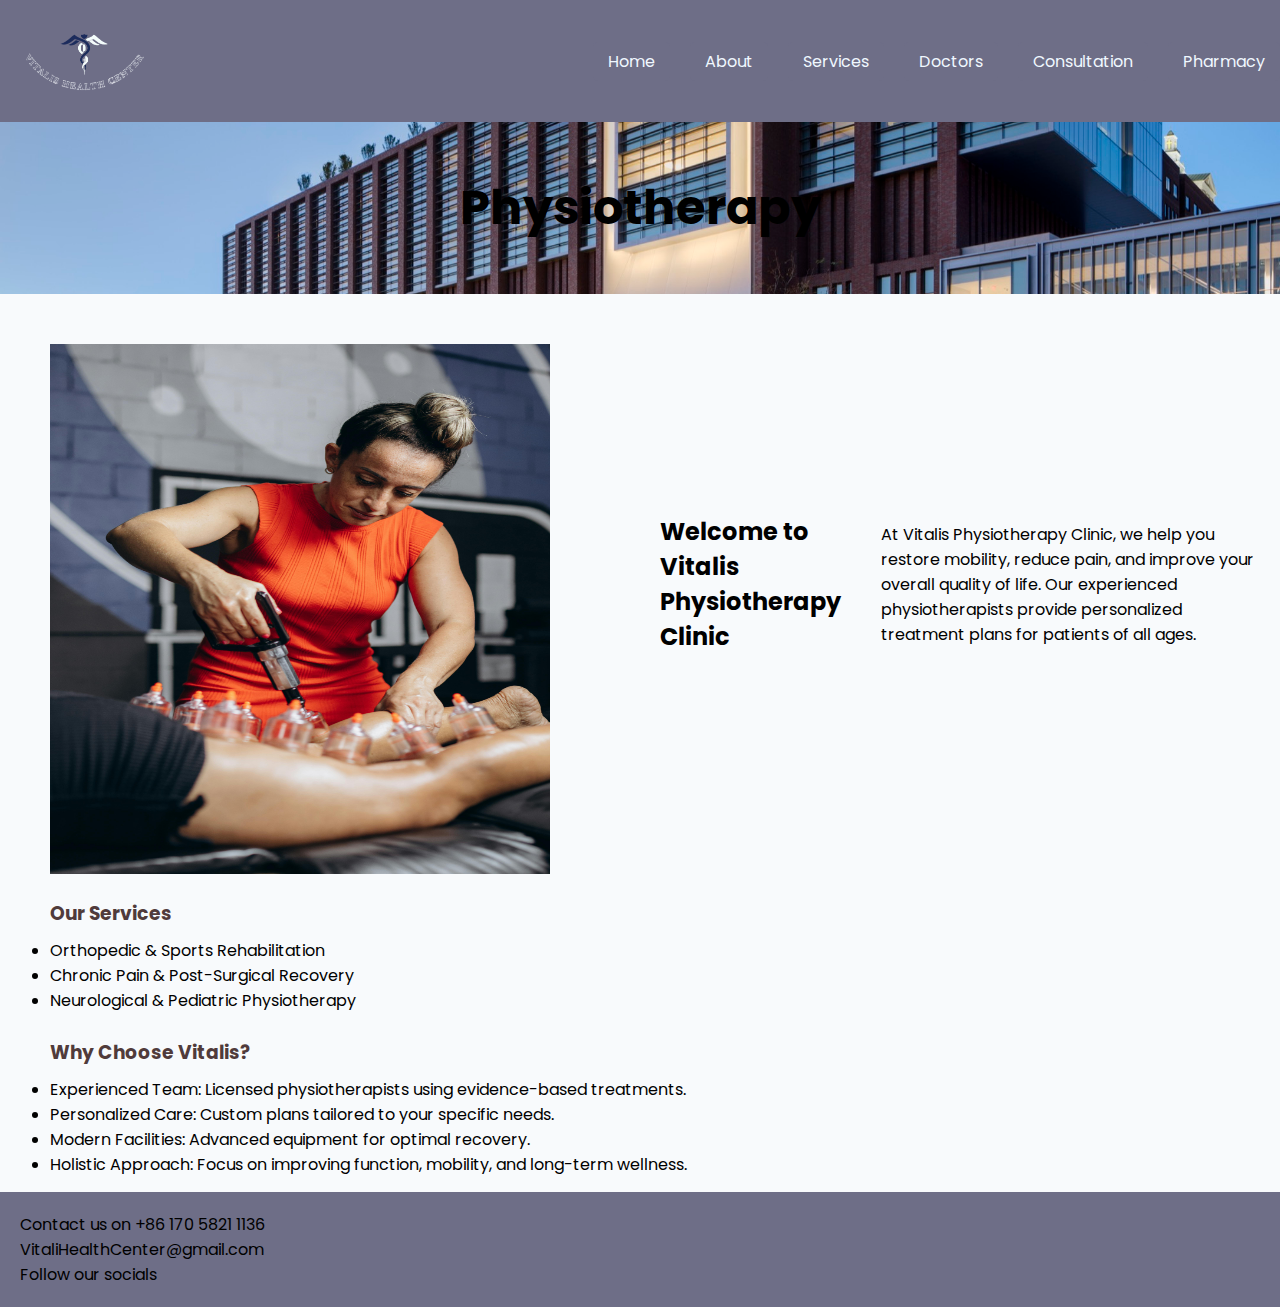
<file: service2.html>
<html lang="en">
<head>
    <meta charset="UTF-8">
    <meta name="viewport" content="width=device-width, initial-scale=1.0">
    <title>Physiotherapy</title>
    <link rel="icon" type="image/x-icon" href="logo.ico">
    <link rel="stylesheet" href="style.css">

    <link rel="preconnect" href="https://fonts.googleapis.com">
    <link rel="preconnect" href="https://fonts.gstatic.com" crossorigin>
    <link href="https://fonts.googleapis.com/css2?family=Poppins:ital,wght@0,100;0,200;0,300;0,400;0,500;0,600;0,700;0,800;0,900;1,100;1,200;1,300;1,400;1,500;1,600;1,700;1,800;1,900&display=swap" rel="stylesheet">
    
</head>
<body>

 <header>   
    <div class="logo">
        <img src="logo.png" alt="logo">
    </div>
<nav>
    <ul>
        <li><a href="index.html">Home</a></li>
        <li><a href="about.html">About</a></li>
        <li><a href="services.html">Services</a></li>
        <li><a href="Doctors.html">Doctors</a></li>
        <li><a href="Consultation.html">Consultation</a></li>
        <li><a href="pharmacy.html">Pharmacy</a></li>
    </ul>
</nav>
 </header>

 <main>
    <div class="main-label-container">
        <h1 class="title">Physiotherapy</h1>
    </div> 

    <div class="grid-container">
        <section class="left-panel">
            <img src="physio service pic.jpg" alt="physiopic" class="image" height="530px" width="500px">
        </section>
    
        <section class="right-panel">
            <!-- <h1>PhysioTherapy Clinic</h1> -->
            <div class="container">
                <h2>Welcome to Vitalis Physiotherapy Clinic</h2>
                <p>At Vitalis Physiotherapy Clinic, we help you restore mobility, reduce pain, and improve your overall quality of life. Our experienced physiotherapists provide personalized treatment plans for patients of all ages.</p>
            </div>
        </section> 
    </div>
     

    <section class="right-panel">
        <div class="services">
            <h3>Our Services</h3>
            <ul>
                <li>Orthopedic & Sports Rehabilitation</li>
                <li>Chronic Pain & Post-Surgical Recovery</li>
                <li>Neurological & Pediatric Physiotherapy</li>
            </ul>
        </div>

        <div class="services">
            <h3>Why Choose Vitalis?</h3>
            <ul>
                <li>Experienced Team: Licensed physiotherapists using evidence-based treatments.</li>
                <li>Personalized Care: Custom plans tailored to your specific needs.</li>
                <li>Modern Facilities: Advanced equipment for optimal recovery.</li>
                <li>Holistic Approach: Focus on improving function, mobility, and long-term wellness.</li>
            </ul>
        </div>
    </section>

 <footer>
    <div class="footer">
       <p>Contact us on +86 170 5821 1136</p>
        <p>VitaliHealthCenter@gmail.com</p>
        <p>Follow our socials</p>
    </div>
 </footer>
</body>
</html>
</file>
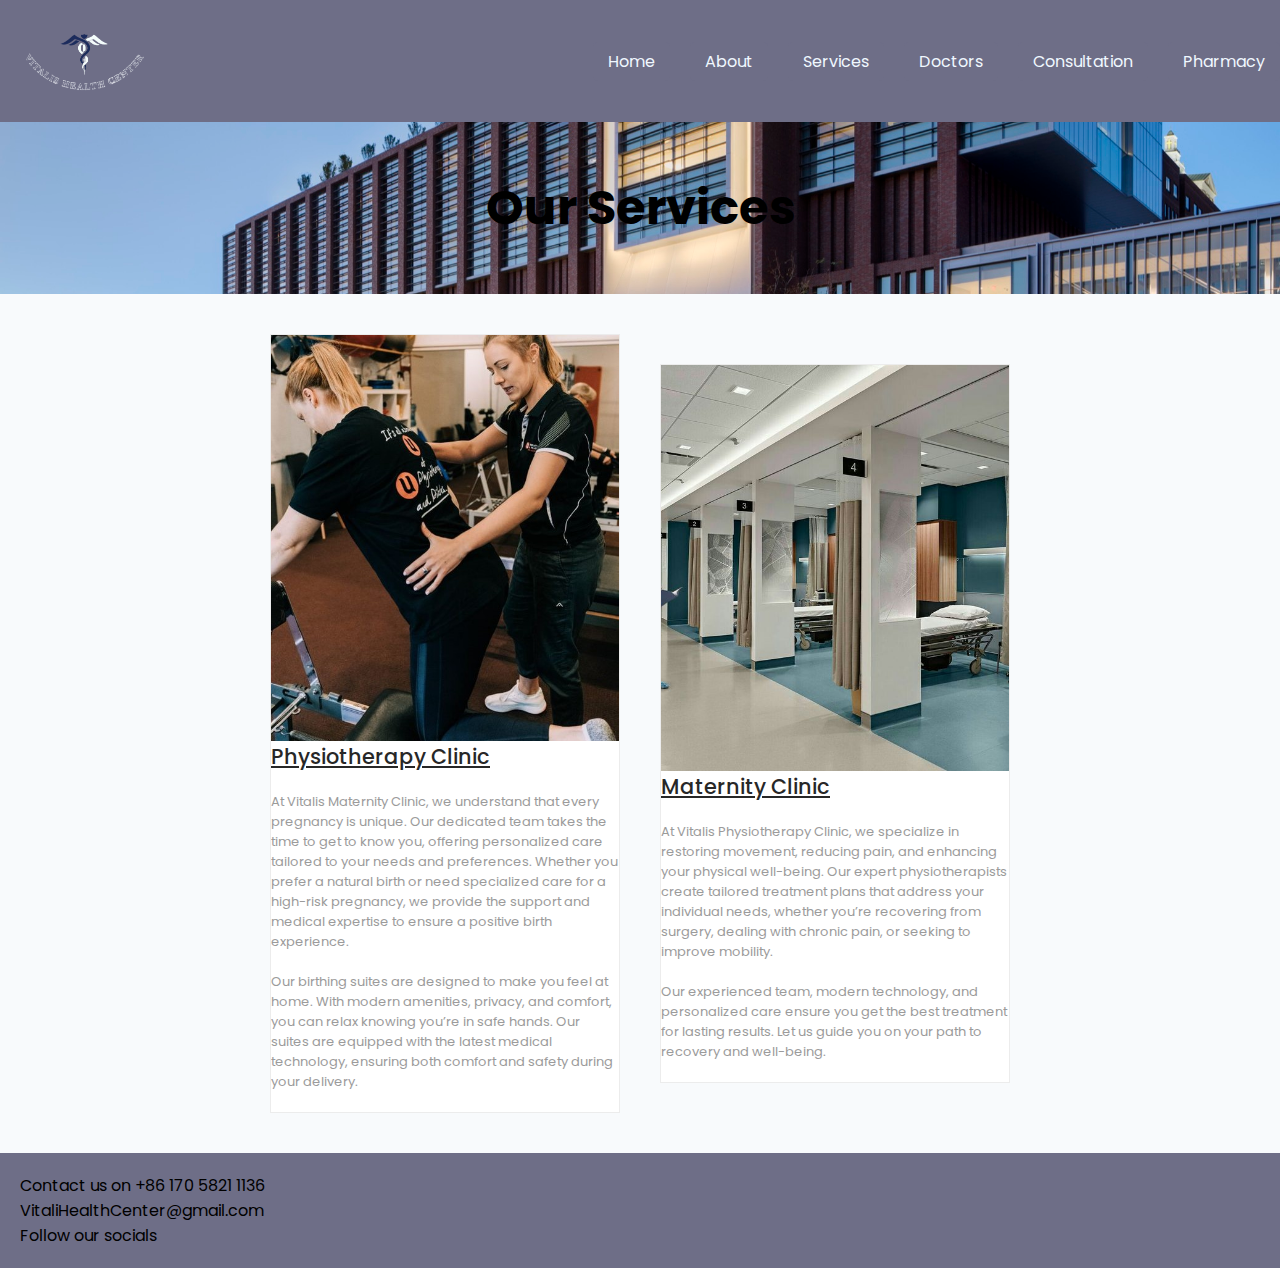
<file: services.html>
<html lang="en">
<head>
    <meta charset="UTF-8">
    <meta name="viewport" content="width=device-width, initial-scale=1.0">
    <title>Services</title>
    <link rel="icon" type="image/x-icon" href="logo.ico">
    <link rel="stylesheet" href="style.css">

    <link rel="preconnect" href="https://fonts.googleapis.com">
    <link rel="preconnect" href="https://fonts.gstatic.com" crossorigin>
    <link href="https://fonts.googleapis.com/css2?family=Poppins:ital,wght@0,100;0,200;0,300;0,400;0,500;0,600;0,700;0,800;0,900;1,100;1,200;1,300;1,400;1,500;1,600;1,700;1,800;1,900&display=swap" rel="stylesheet">
    
</head>
<body>

 <header>   
    <div class="logo">
        <img src="logo.png" alt="logo">
    </div>
<nav>
    <ul>
        <li><a href="index.html">Home</a></li>
        <li><a href="about.html">About</a></li>
        <li><a href="services.html">Services</a></li>
        <li><a href="Doctors.html">Doctors</a></li>
        <li><a href="consultation.html">Consultation</a></li>
        <li><a href="pharmacy.html">Pharmacy</a></li>
    </ul>
</nav>
 </header>
 <div class="main-label-container">
    <h1 class="title">Our Services</h1>
</div>

<section id="blog">
    <div class="blog-container">

        <div class="blog-box">

            <div class="blog-img">
                <img src="physio servicesssss.jpg" alt="physioblog">
            </div>

            <div class="blog-text">
                <a href="service2.html" class="blog-title">Physiotherapy Clinic</a>
                <p>At Vitalis Maternity Clinic, we understand that every pregnancy is unique. Our dedicated team takes the time to get to know you, offering personalized care tailored to your needs and preferences. Whether you prefer a natural birth or need specialized care for a high-risk pregnancy, we provide the support and medical expertise to ensure a positive birth experience.</p>
                <p>Our birthing suites are designed to make you feel at home. With modern amenities, privacy, and comfort, you can relax knowing you’re in safe hands. Our suites are equipped with the latest medical technology, ensuring both comfort and safety during your delivery.</p>
            </div>
        </div>


            <div class="blog-box">
    
                <div class="blog-img">
                    <img src="maternity servicesssss.jpg" alt="maternityblog">
                </div>
    
                <div class="blog-text">
                    <a href="service1.html" class="blog-title">Maternity Clinic</a>
                    <p>At Vitalis Physiotherapy Clinic, we specialize in restoring movement, reducing pain, and enhancing your physical well-being. Our expert physiotherapists create tailored treatment plans that address your individual needs, whether you’re recovering from surgery, dealing with chronic pain, or seeking to improve mobility.</p>
                    <p>Our experienced team, modern technology, and personalized care ensure you get the best treatment for lasting results. Let us guide you on your path to recovery and well-being.</p>
                </div>
            </div>    
    </div>

</section>        
 <footer>
    <div class="footer">
       <p>Contact us on +86 170 5821 1136</p>
        <p>VitaliHealthCenter@gmail.com</p>
        <p>Follow our socials</p>
    </div>
 </footer>
</file>
<file: style.css>
* {
    margin: 0%;
    padding: 0%;
    box-sizing: border-box;
    font-family: poppins;

}

header {
    background-color:#6e6e87;
    color: aqua;
    padding: 20px 0;
    display: flex;
    justify-content: space-between;
    align-items: center;
}

.logo img {
    width: 120px;
    height: auto;
    margin-left: 25px;
}

nav ul {
    list-style: none;
    display: flex;
    gap: 20px;    
}

nav ul li a {
    color: aliceblue;
    text-decoration: none;
    padding: 8px 15px;
    background-color: #6e6e87;
    border-radius: 5px;
}

nav ul li a:hover {
    background-color: #b3b3eb;
}

.main-label-container {
background-image: url('home\ 1.jpg');
background-size: cover;
background-position: center;
padding: 50px 0;
text-align: center;
color: rgb(255, 255, 255);
position: relative;
}

.main-label-container p{
    background-color: #000000;
    opacity: 70%;
    text-align: justify;
    margin:20px;
    margin-left: 40px;
    margin-right: 40px;
}

.title {
    font-size: 3em;
    font-weight: bold;

}

*{
    margin: 0%;
    padding: 0%;
    box-sizing: border-box;
}

.blog-container{
    display: flex;
    justify-content: center;
    align-items: center;
    margin: 20px 0px;
    flex-wrap: wrap;
}

.blog-box{
    width: 350px;
    background-color: white;
    border: 1px solid #ececec;
    margin: 20px;
}

.blog-img{
    width: 100%;
    height: auto;
}

.blog-img img{
    width: 100%;
    height: 100%;
    object-fit: cover;
    object-position: center;
}

.blog-text .blog-title{
    font-size: 1.3rem;
    font-weight: 500;
    color: #272727;
}

.blog-text .blog-title:hover{
    color: #6e6e87;
    transition: all ease 0.3s;
}

.blog-text p{
    color: #9b9b9b;
    font-size: small;
    display: -webkit-box;
        /* -webkit-line-clamp: 3; */
    -webkit-box-orient: vertical;
    overflow: hidden;
    text-overflow: ellipsis;
    margin: 20px 0px;
}

body {
	background-color: #f8fafc;
}

.container {
	padding: 2rem;
    align-items: center;
}

.slider-wrapper {
	position: relative;
	max-width: 48rem;
	margin: 0 auto;
}

.slider {
	display: flex;
	aspect-ratio: 16 / 9;
	overflow-x: auto;
	scroll-snap-type: x mandatory;
	scroll-behavior: smooth;
	box-shadow: 0 1.5rem 3rem -0.75rem hsla(0, 0%, 0%, 0.25);
	border-radius: 0.5rem;
	-ms-overflow-style: none; 
	scrollbar-width: none; 
}

.slider::-webkit-scrollbar {
	display: none;
}

.slider img {
	flex: 1 0 100%;
	scroll-snap-align: start;
	object-fit: cover;
}

.slider-nav {
	display: flex;
	column-gap: 1rem;
	position: absolute;
	bottom: 1.25rem;
	left: 50%;
	transform: translateX(-50%);
	z-index: 1;
}

.slider-nav a {
	width: 0.5rem;
	height: 0.5rem;
	border-radius: 50%;
	background-color: #fff;
	opacity: 0.75;
	transition: opacity ease 250ms;
}

.slider-nav a:hover {
	opacity: 1;
}


table {
  font-family: arial, sans-serif;
  border-collapse: collapse;
  width: 80%;
  margin-bottom: 30px;
  margin-left: 30px;
}
  
td, th {
  border: 1px solid #dddddd;
  text-align: left;
  padding: 8px;
}

.grid-container{
    display: grid;
    grid-template-columns: 1fr 1fr;
}

.grid-container .image{
    margin-left: 50px;
    margin-top: 50px;
}

.grid-container .container h2{
    color: black;
    margin-right: 40px;
}

.card .box-container{
  /*display: flex;*/
  justify-content: center;

  display: grid;
  grid-template-columns: 600px 200px;
  margin-right: 300px;
  /* margin-top: 2000px; */
  /* flex-wrap: wrap; */
  
}

.card{
    height:2700px;
}

.card .box-container .box{
  width: 30rem;
  margin: 2rem 1rem;
  overflow: hidden;
  border-radius: .5rem;
  box-shadow: 0 .3rem .5rem rgba(0,0,0,.3);
}


.card .box-container .box img{
  height: 30rem;
  width: 100%;
  object-fit: cover;
}

.card .box-container .box .content{
  padding: 1rem 1.3rem;
}

.card .box-container .box .content h2{
  font-size: 2rem ;
  text-align: center;
  color: var(--black);
}

.card .box-container .box .content h2:hover{
  color: var(--blue);
  text-decoration: underline;
}

.card .box-container .box .content p{
   font-size: 1.7rem;
   text-align: center;
   color: var(--black);
}

footer {
    padding-top: 20px;
    background-color: #6e6e87;
    padding: 20px;
    position: relative;   
}

footer p {
    margin: 0;
    text-align: left;
}

/* .services, .whychoose {
    margin-bottom: 20px;
}

.services ul, .whychoose ul {
    list-style-type: disc;
    margin-left: 20px;
} */

.services {
    /* height:400px;
    color: white;
    display: flex;
    align-items: center;
    justify-content: center;
    background-size: cover;
    background-position: center;
    margin: 20px 0; */
    margin-top:15px;
    margin-left: 50px;
    margin-bottom: 15px;
}

.services h3{
    color: rgb(80, 59, 59);
    margin-bottom: 10px;
    margin-top:25px;
}

#service1 {
    background: url('mat\ clin\ home.jpg') no-repeat center center/cover;
}

#service2 {
    background: url('pexels-photo-3913027.jpeg') no-repeat center center/cover;
}

.service-content {
    text-align: center;
    background-color: (0, 0, 0, 0.5);
    padding: 20px;
    border-radius: 10px;
}

.service-content h2 {
    margin-top: 0;
    font-size: 2em;
}

.button {
    display:inline-block;
    padding: 10px 20px;
    font-size: 1em;
    color: white;
    background-color: #6e6e87;
    text-decoration: none;
    border-radius: 5px;
    transition: background-color 0.3s;
}

.button:hover {
    background-color: whitesmoke;
}

.container {
    width: 80%;
    margin: 0 ;
    padding: 20px;
}

h1,h2 {
    color: #ffffff;
}


.cta {
    background-color: rgb(33, 9, 167);
    color: white;
    padding: 10px;
    text-align: center;
    margin-top: 20px;
    border-radius: 5px;
    text-decoration: none;
    display: inline-block;

}

.cta:hover {
    background-color: #194c86;
}

*{
    margin: 0;
    padding: 0;
    box-sizing: border-box;
    font-family: poppins;
}

.container{
    display: flex;
    justify-content: center;
    align-items: center;
    height: 100%;
    width:100%;
}

.reservation-box{
    display: flex;
    flex-wrap: wrap;
    justify-content: space-between;
    background: rgba(255, 255, 255, 0.8);
    border-radius: 10px;
    padding: 20px;
    box-shadow: 0px 4px 10px rgba(0,0,0,0.1);
    max-width: 800px;
    width: 100%;
}

.patient-details, .doctor-details{
    width: 45%;
}

form{
    display: flex;
    flex-direction: column;
}

label{
    margin: 10px 5px;
}

input{
    padding: 10px;
    border: 1px solid #ccc;
    border-radius: 5px;
}

button{
    margin-top: 20px;
    padding: 10px 20px;
    background-color: #007bff;
    color: white;
    border: none;
    border-radius: 5px;
    cursor: pointer;
}

button:hover{
    background-color: #6e6e87;
}

.pharmacy-box{
    display: flex;
    justify-content: space-between;
    background: #fff;
    border-radius: 10px;
    padding: 20px;
    box-shadow: 0px 4px 10px rgba(0,0,0,0.1);
    max-width: 800px;
    width: 100%;
}

.medicine-selection, .medicine-summary{
    width: 45%;
}

form{
    display: flex;
    flex-direction: column;

}

label{
    margin: 10px 0 5px;
}

select,input{
    padding: 10px;
    border: 1px solid #ccc;
    border-radius: 5px;
    margin-bottom: 20px;
}

button{
    padding: 10px 20px;
    background-color: #6e6e87;
    color: white;
    border: none;
    border-radius: 5px;
    cursor: not-allowed;
}

button:disabled{
    background-color: #b3b3eb;
    cursor: not-allowed;
}

.medicine-summary .summary-list{
    background-color: #f8f8f8;
    padding: 15px;
    border: 1px solid #ccc;
    border-radius: 5px;
    margin-top: 10px;
}

.medicine-summary button{
    background-color: #9b9b9b;
}

h1 {
    color: #000000;
}

h2 {
    color: #000000;
}

@media (max-width: 768px){
    header{
        flex-direction: column;
        gap: 10px;
        margin: 10px 0;
    }

    .logo img{
        width: 90px;

    }
    .title{
        font-size: 2em;
    }

    .blog-box{
        width: 100%;
        margin: 10px 0;
    }

    .main-label-container{
        margin: 10px;
    }
}

@media (max-width:576px){
    .blog-box{
        width: 100%;
    }

    .container{
        width: 100%;
        padding: 10px;
    }

    .grid-container{
        grid-template-columns: 1fr;
    }

    .card .box-container{
        grid-template-columns: 1fr;
    }

    .reservation-box, .pharmacy-box{
        flex-direction: column;
    }

    .patient-details, .doctor-details, .medicine-selection, .medicine-summary{
        width:100%;
    }
}
</file>
